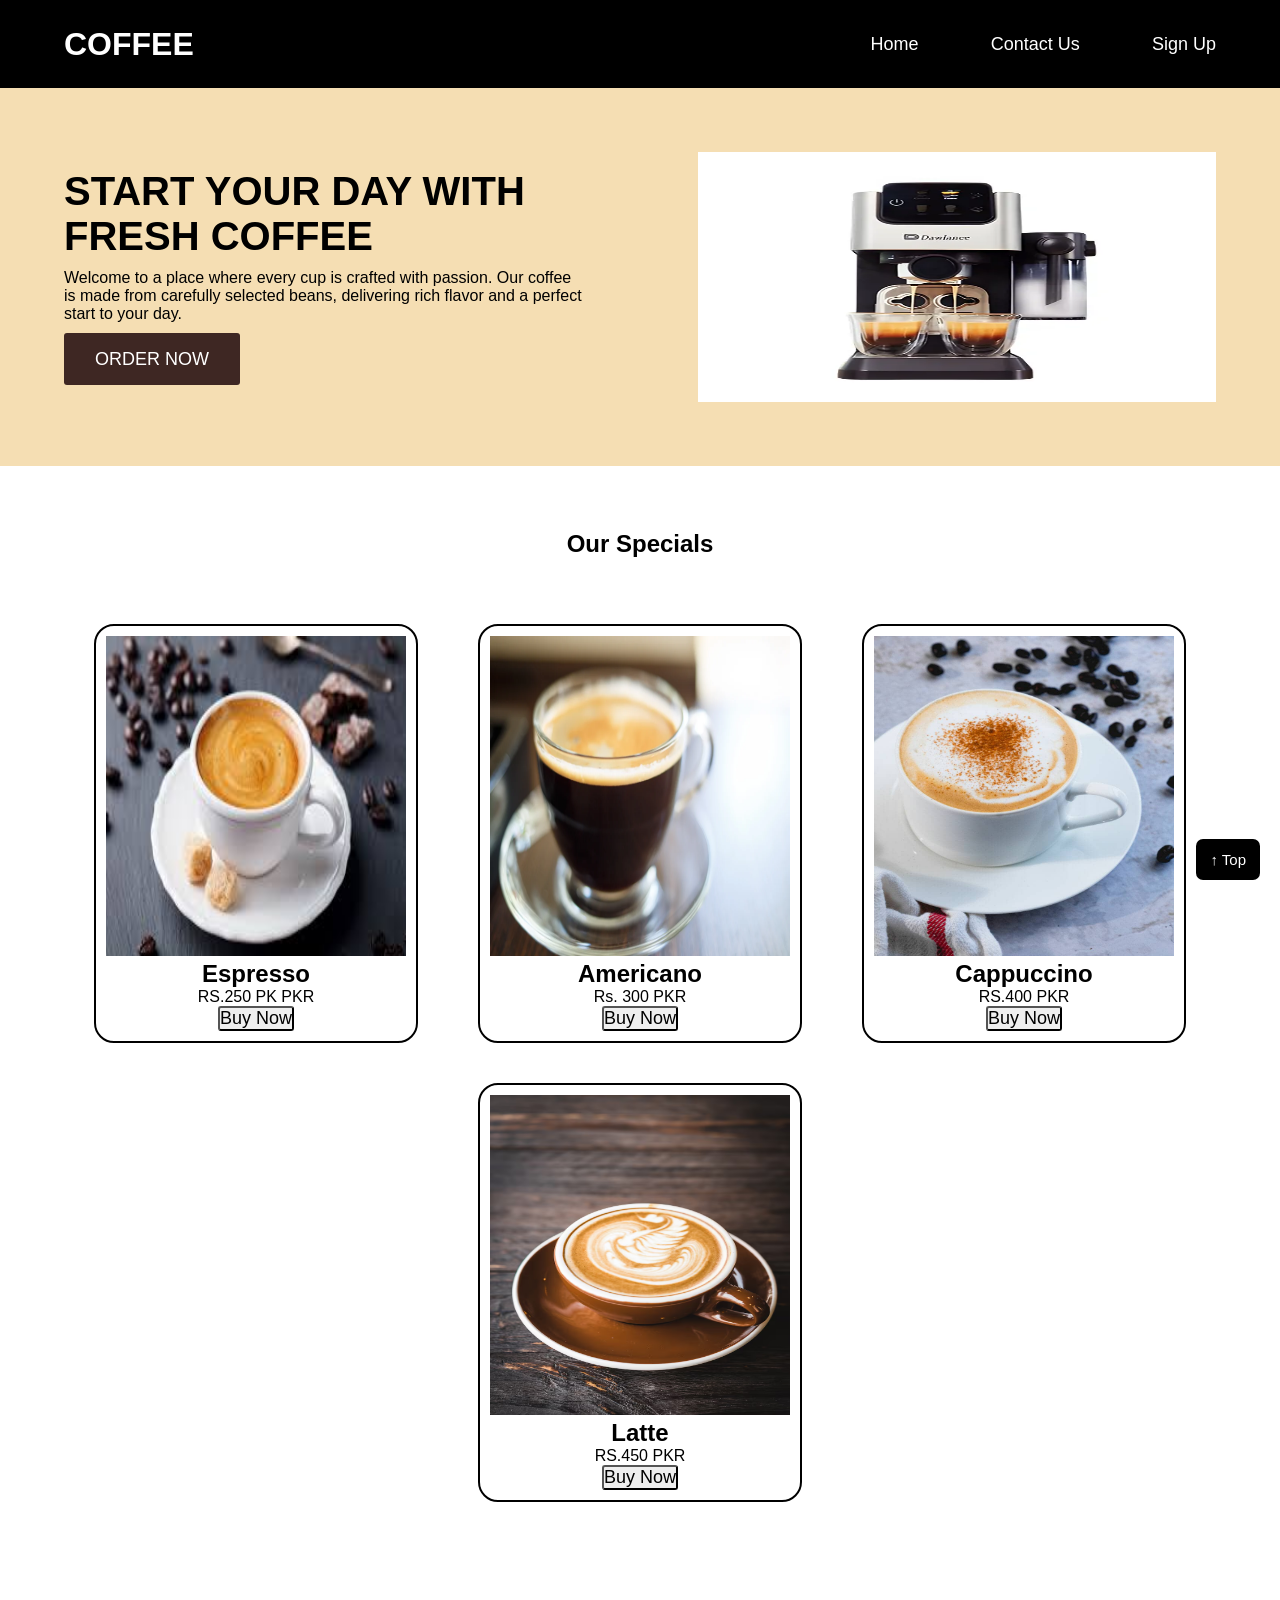
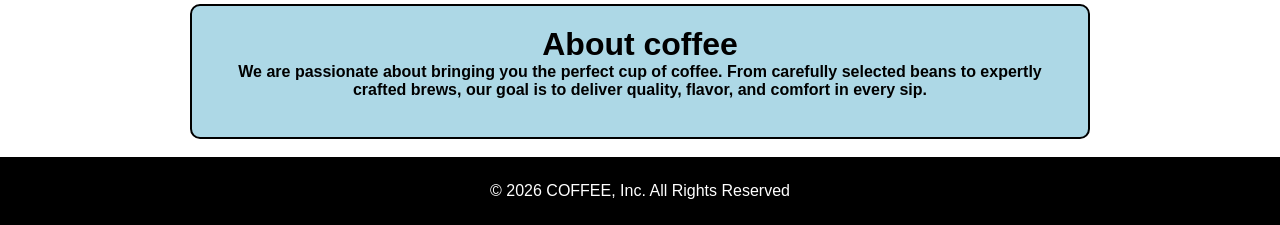
<file: index.html>
<!DOCTYPE html>
<html lang="en">
<head>
    <meta charset="UTF-8">
    <meta name="viewport" content="width=device-width, initial-scale=1.0">
    <title>Coffee</title>
    <link rel="stylesheet" href="style.css">
</head>
<body>
    <div id="Top"></div>
    <header class="navbar">
        <h1 class="logo">COFFEE</h1>
        <div class="menu">
        <a href="index.html">Home</a>
        <a href="contact.html">Contact Us</a>
        <!-- <a href="service.html">Service</a> -->
        <a href="signup.html">Sign Up</a>
        </div>
    </header>
    <section class="hero">
        <div class="hero-text">
            <h1>START YOUR DAY WITH FRESH COFFEE</h1>
            <p>Welcome to a place where every cup is crafted with passion. Our coffee is made from carefully selected
                beans, delivering rich flavor and a perfect start to your day.</p>
            <button class="button">ORDER NOW</button>
        </div>
        <div class="hero-image">
            <div class="img-box">
                <img width="700px" height="250px" src="coffee.jpg1.webp" alt="">
            </div>
        </div>
    </section>
    <section class="products">
        <h2>Our Specials</h2>

        <div class="product-cards">
            <div class="card">
                <img width="300px" height="320px" src="download.123.jpg" alt="">
                <h2>Espresso</h2>
                <p>RS.250 PK PKR</p>
                <button>Buy Now</button>
            </div>
            <div class="card">
                <img width="300px" height="320px" src="download.12.jpg" alt="">
                <h2>Americano</h2>
                <p>Rs. 300 PKR</p>
                <button>Buy Now</button>
            </div>
            <div class="card">
                <img width="300px" height="320px" src="how-to-make-cappuccino-005.jpg" alt="">
                <h2>Cappuccino</h2>
                <p>RS.400 PKR</p>
                <button>Buy Now</button>
            </div>
            <div class="card">
                <img width="300px" height="320px" src="latte-coffee-cup_74190-1194.avif" alt="">
                <h2>Latte</h2>
                <p>RS.450 PKR</p>
                <button>Buy Now</button>
            </div>
            </div>
            
    </section>
    <div class="about">
        <h1>About coffee</h1>
        <p>We are passionate about bringing you the perfect cup of coffee. From carefully selected beans to expertly
            crafted brews, our goal is to deliver quality, flavor, and comfort in every sip.
</p>
    <br>
    <div class="clearfix"></div>
    </div>
    <footer class="footer">
         © 2026 COFFEE, Inc. All Rights Reserved
    </footer>
     <a href="#Top" class="Topbtn">↑ Top</a>
</body>
</html>
</file>
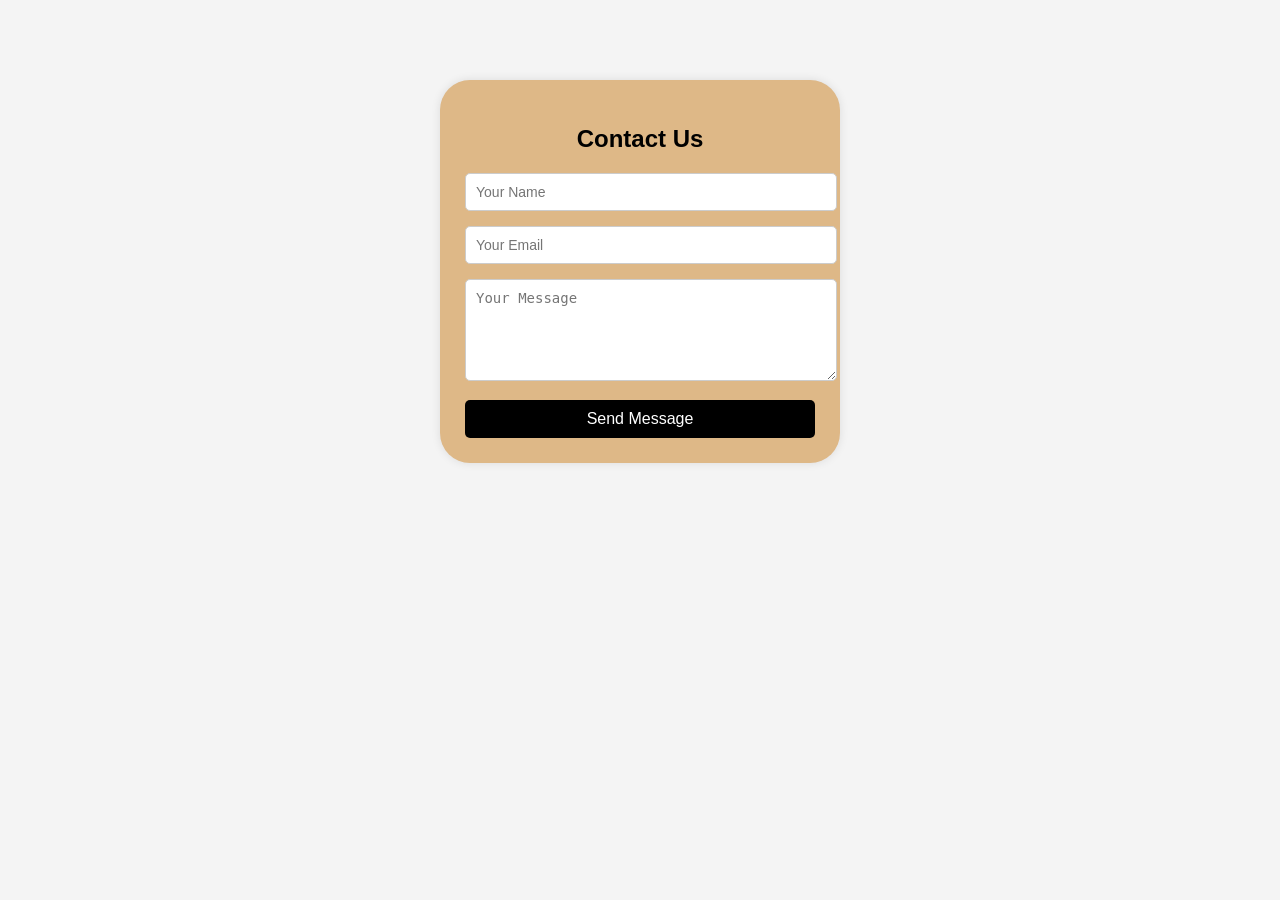
<file: contact.html>
<!DOCTYPE html>
<html lang="en">
<head>
    <meta charset="UTF-8">
    <meta name="viewport" content="width=device-width, initial-scale=1.0">
    <title>Contact Us</title>
    <link rel="stylesheet" href="contact.html">
</head>
<style>
     body {
    font-family: Arial, sans-serif;
    background: #f4f4f4;
}

.contact-container {
    width: 350px;
    margin: 80px auto;
    background: burlywood;
    padding: 25px;
    border-radius: 30px;
    box-shadow: 0 0 10px rgba(0,0,0,0.1);
}

.contact-container h2 {
    text-align: center;
    margin-bottom: 20px;
}

form input,
form textarea {
    width: 100%;
    padding: 10px;
    margin-bottom: 15px;
    border: 1px solid #ccc;
    border-radius: 5px;
    font-size: 14px;
}

form button {
    width: 100%;
    padding: 10px;
    background: black;
    color: white;
    border: none;
    border-radius: 5px;
    font-size: 16px;
    cursor: pointer;
}

form button:hover {
    background: #333;

}
    </style>
</style>
<body>
    <div class="contact-container">
    <h2>Contact Us</h2>

    <form>
        <input type="text" placeholder="Your Name" required>
        
        <input type="email" placeholder="Your Email" required>
        
        <textarea placeholder="Your Message" rows="5" required></textarea>
        
        <button type="submit">Send Message</button>
    </form>
</div>

</body>
</html>
</file>
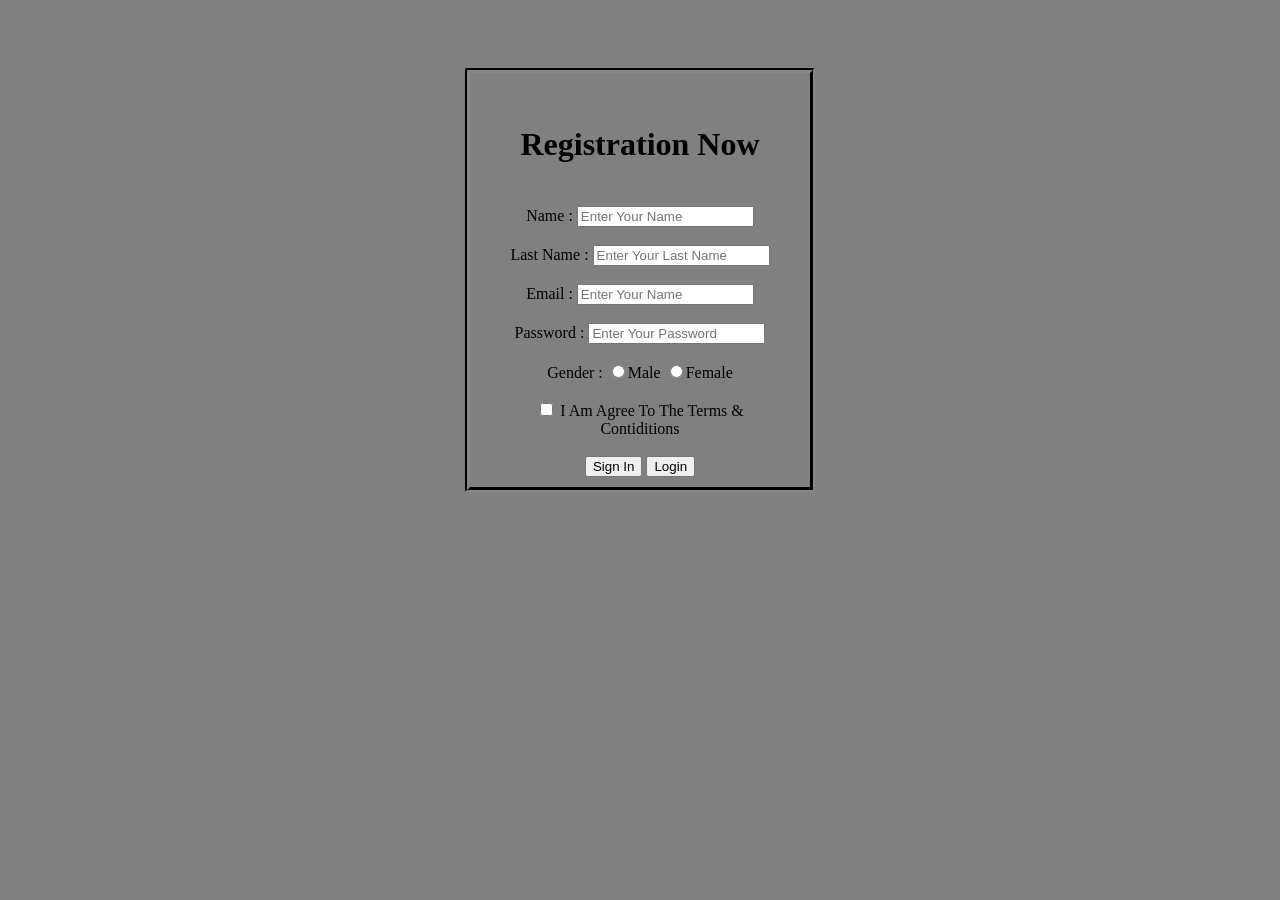
<file: signup.html>
<!DOCTYPE html>
<html lang="en">
<head>
    <meta charset="UTF-8">
    <meta name="viewport" content="width=device-width, initial-scale=1.0">
    <title>Sign Up</title>
    <style>
        body{
            background:gray;
            margin: 20sspx auto;
            padding: 50px 40px;
            

        }
        h1{
            color: black;
            /* background-color: rgb(199, 241, 157); */
            border-radius: 10px;
            text-align: center;
            padding: 25px 10px;
            margin: 18px auto;
            width: 250px;
            height: 10px auto;

        }
        form{
            padding: 20px;
            text-align: center;
            padding: 10px 25px;
            margin: 10px auto;
            border: 5px groove #333;
            border-radius: 2px;
            display: block;
            width: 290px;
        }
        form:hover{
            transform: scale(1.03);
            box-shadow: 0px 10px 25px rgb;
            background: gainsboro;
        }
        
       .section ul{
        list-style: none;
        margin: 0%;
        padding: 0%;
       }
       .section a{
        display: block;
        color: black;
        text-decoration: none;

       }
       .section a:hover{
        transform: scale(1.03);
        border-radius: 0px 10px 25px;
       }
    
     

    </style>
</head>
<body>
 <form>
    <div type="label">
        <div type="input">
    <h1>Registration Now</h1>
    <label>Name : </label>
    <input type="text" Name="Name" placeholder="Enter Your Name" required><br></br>
    <label>Last Name : </label>
    <input type="text" Name="Last Name" placeholder="Enter Your Last Name" required><br></br>
    <label>Email : </label>
    <input type="text" Name="Email" placeholder="Enter Your Name" required><br></br>
    <label> Password : </label>
    <input type="text" password="password" placeholder="Enter Your Password" required><br></br>
    <label>Gender : </label>
   <input type="radio" name="gender"required>Male
   <input type="radio" name="gender" required>Female
    <br></br>
    <input type="checkbox" required>
    <label>I Am Agree To The Terms & Contiditions</label>
    <br></br>
     <nav class="section">
    <ul><li><Button type="button">Sign In</Button>
   <Button type="button"><a href="logn.html">Login</a></Button>
       </li></ul>
   </nav>
    </div>
    </div>
    
 </form>
</html>
</file>
<file: style.css>
*{
    margin: 0;
    padding: 0;
    box-sizing: border-box;
    font-family: Arial, Helvetica, sans-serif;
    
}
body{
    height: 1380px;
    
}

.navbar{
    position: sticky;
    top: 0;
    width: 100%;
    display: inline-flex;
    justify-content: space-between;
    align-items: center;
    padding: 2% 5%;
    background: black;
    color: white;
    z-index: 10;
}
.navbar a{
    display: inline-block;
    text-decoration: none;
    color: white;
}
.menu a:hover{
    background:white;
    border-radius: 90px;
    color:black;
}
.menu{
    position: sticky;
    width: 30%;
    display: flex;
    justify-content: space-between;
}

.menu a{
    color: white;
    text-decoration: none;
    font-size: large;
}
.hero{
    width: 100%;
    display: flex;
    justify-content: space-between;
    align-items: center;
    padding: 5%;
    background: #f4f4f4;
    background: wheat;
}
.hero-text{
    width: 45%;
    
}
.hero-text h1{
    font-size: 2.5em;
    margin-bottom: 2%;
    
}
.hero-text p{
    margin-bottom: 3%;
    margin: 10px auto;
    
}
.hero-text button{
    padding: 3% 6%;
    border: none;
    background: #3e2723;
    color: white;
    cursor: pointer;

}
.hero-image{
    width: 45%;
}
.img-box{
    width: 100%;
    height: 250px;
    background: #ccc;
    display: flex;
    justify-content: center;
    align-items: center;
}
.products{
    width: 100%;
    padding: 5%;
    text-align: center;
}
.product-cards{
    width: 100%;
    margin: 10px auto;
    display: flex;
    justify-content: space-between;
    margin-top: 4%;
    flex-wrap: wrap;

}
.card{
    border: 2px solid black;
    padding: 10px;
    border-radius: 20px;
    margin: 20px auto;

}
.card:hover{
    box-shadow: 0 10px 20px;
    cursor: pointer;
    transform: scale(1.1);
}

/* .card{
    width: 22%;
    height: 120px;
    border: 2px solid #3e2723;
    display: flex;
    justify-content: center;
    align-items: center;
    font-weight: bold;
    margin-bottom: 4%;
} */
button{
    border-radius: 3px;
    font-size: large;
}
button:hover{
    background-color: gray;
    color: black;
    border-radius: 10px;
    transform: translate(0.5s);
    background: black;
    color: white;
    cursor: pointer;
}
.footer{
    background: black;
    color: white;
    padding: 25px;
    text-align: center;
    margin-top: 18px;
}
/* .footer{
    width: 100%;
    padding: 2%;
    background: #3e2723;
    color: white;
    text-align: center;
    
} */
.about{
    padding: 20px;
    background: lightblue;
    text-align: center;
    font-weight: bold;
    margin: 8px auto;
    border: 2px solid black;
    border-radius: 10px;
    width: 900px;
}
.about:hover{
    transform: scale(1.1);
    box-shadow: 0 10px 20px;
}

.Topbtn{
    position: fixed;
    bottom: 20px;
    right: 20px;
    background: black;
    color: white;
    padding: 12px 14px;
    border-radius: 7px;
    text-decoration: none;
    font-size: 15px;
}
.Topbtn:hover{
    background: black;
    color: white;
    font-size: 18px;
}
.clearfix{
    clear: both;
}
@media (min-width: 0px) and (max-width: 576px){
    .navbar{
        display: flex;
        flex-direction: column;
        align-items: center;
    }
    .logo{
        margin-bottom: 10px;
    }
    .menu{
        display: flex;
        flex-direction: column;
        text-align: center;
        gap: 10px;
    }
    .hero{
        display: flex;
        flex-direction: column;
        text-align: center;

    }
    .hero-text{
        margin-bottom: 15px;
    }
    .hero-image{
    width: 100%;
    }
    .img-box {
    width: 100%;
    }
    .product-cards{
    display: flex;
    flex-direction: column;
    gap: 15px;
    }
    .card{
    width: 100%;
    grid-template-columns: repeat(1,1fr,1fr,1fr,1fr);
    }
    .about{
    text-align: center;
    padding: 10px;
    width: 100%;
    }
    .footer{
    text-align: center;
    padding: 10px;
    width: 100%;
    }
    .Topbtn{
    content: "";
    display: block;
    clear: both;
    }
}
@media (min-width: 576px) and (max-width: 900px){
    .navbar{
        display: flex;
        flex-direction: column;
        align-items: center;
    }
    .logo{
        margin-bottom: 10px;
    }
    .menu{
        display: flex;
        flex-direction: column;
        text-align: center;
        gap: 10px;
    }
    .hero{
        display: flex;
        flex-direction: column;
        text-align: center;

    }
    .hero-text{
        margin-bottom: 15px;
    }
    .hero-image{
    width: 100%;
    }
    .img-box {
    width: 100%;
    }
    .product-cards{
    display: flex;
    flex-direction: column;
    gap: 15px;
    }
    .card{
    width: 100%;
    grid-template-columns: repeat(1,1fr,1fr,1fr,1fr);
    }
    .about{
    text-align: center;
    padding: 10px;
    width: 100%;
    }
    .footer{
    text-align: center;
    padding: 10px;
    width: 100%;
    }
    .Topbtn{
    content: "";
    display: block;
    clear: both;
    }
}
@media (max-width: 1270px){
    .card{
        width: 100%;
        grid-template-columns: repeat(2, 1fr);
    }
    .product-cards{
        justify-content: space-between;
    }
    .hero-text{
        width: 50%;

    }
    .hero-text{
        width: 50%;
    }
    .menu{
        gap: 20px;
    }
    .about{
        width: 100%;
    }
    .footer{
        width: 100%;
    }
}
</file>
